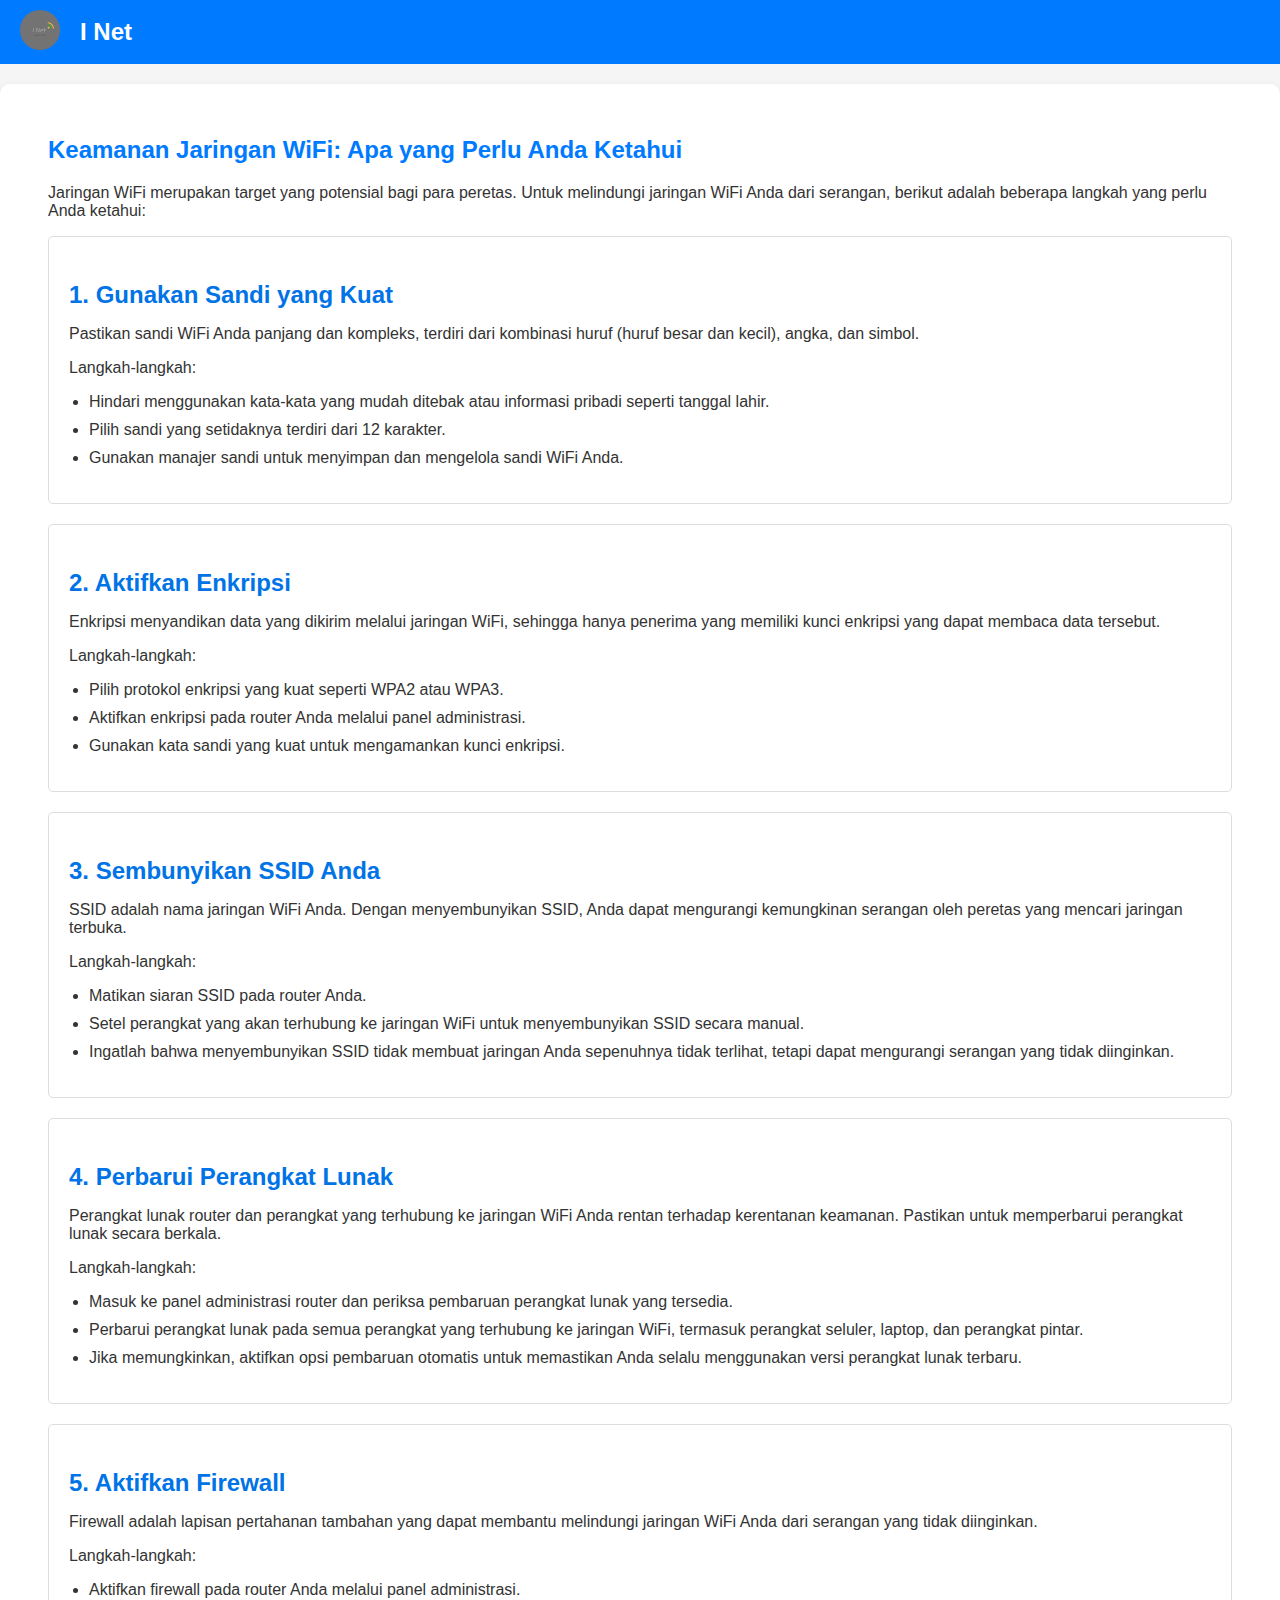
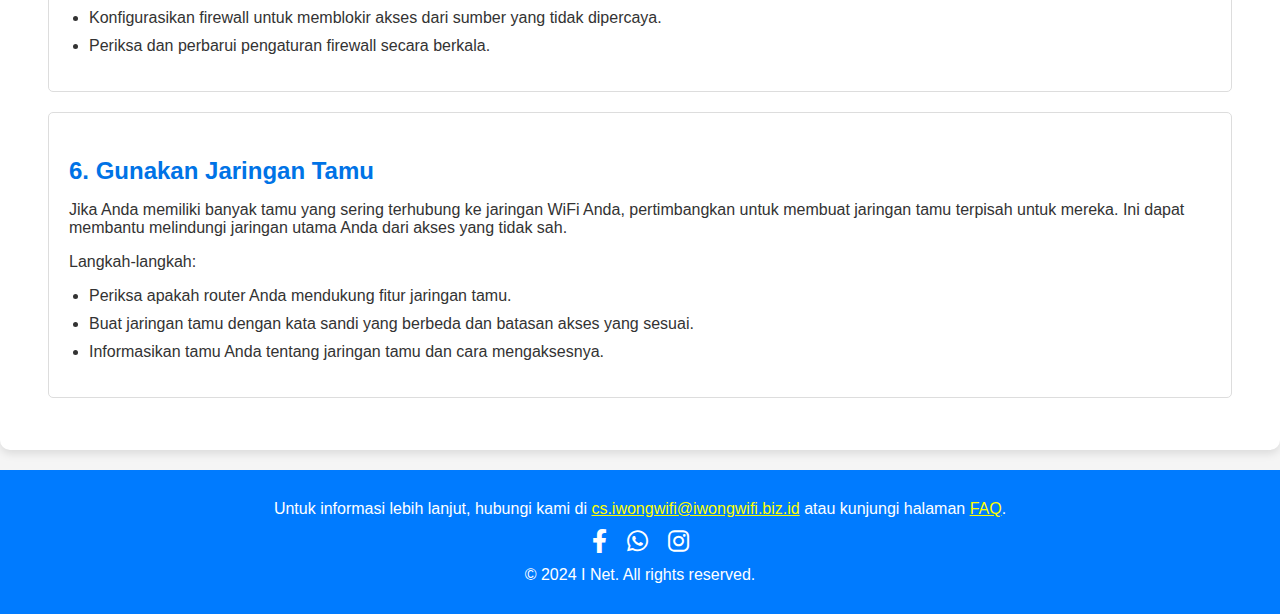
<file: keamanan_jaringan.html>
<!DOCTYPE html>
<html lang="en">
<head>
    <meta charset="UTF-8">
    <meta name="viewport" content="width=device-width, initial-scale=1.0">
    <title>Keamanan Jaringan WiFi - I Net</title>
    <link rel="stylesheet" href="assets/css/styles.css">
    <link rel="stylesheet" href="https://cdnjs.cloudflare.com/ajax/libs/font-awesome/6.0.0-beta3/css/all.min.css">
    <link rel="icon" href="assets/images/favicon.ico" type="image/x-icon">
    <link rel="shortcut icon" href="assets/images/favicon.ico" type="image/x-icon">
</head>
<body>
    <header id="header">
        <div class="logo-container">
            <a href="#" class="logo" id="logo">
                <img src="assets/images/logo.png" alt="Logo I Net">
            </a>
            <span class="site-title">I Net</span>
        </div>
        <nav id="sidebar">
            <a href="javascript:void(0)" class="close-btn" id="close-btn">&times;</a>
            <a href="index.html">Beranda</a>
            <a href="paket_layanan.html">Paket Layanan</a>
            <a href="faq.html">FAQ</a>
            <a href="kontak.html">Kontak</a>
            <a href="menu_pembayaran.html">Pembayaran</a>
        </nav>
    </header>
    
    <section id="security" class="content-section">
        <div class="container">
            <h2>Keamanan Jaringan WiFi: Apa yang Perlu Anda Ketahui</h2>
            <p>Jaringan WiFi merupakan target yang potensial bagi para peretas. Untuk melindungi jaringan WiFi Anda dari serangan, berikut adalah beberapa langkah yang perlu Anda ketahui:</p>
            
            <div class="tip">
                <h3>1. Gunakan Sandi yang Kuat</h3>
                <p>Pastikan sandi WiFi Anda panjang dan kompleks, terdiri dari kombinasi huruf (huruf besar dan kecil), angka, dan simbol.</p>
                <p>Langkah-langkah:</p>
                <ul>
                    <li>Hindari menggunakan kata-kata yang mudah ditebak atau informasi pribadi seperti tanggal lahir.</li>
                    <li>Pilih sandi yang setidaknya terdiri dari 12 karakter.</li>
                    <li>Gunakan manajer sandi untuk menyimpan dan mengelola sandi WiFi Anda.</li>
                </ul>
            </div>

            <div class="tip">
                <h3>2. Aktifkan Enkripsi</h3>
                <p>Enkripsi menyandikan data yang dikirim melalui jaringan WiFi, sehingga hanya penerima yang memiliki kunci enkripsi yang dapat membaca data tersebut.</p>
                <p>Langkah-langkah:</p>
                <ul>
                    <li>Pilih protokol enkripsi yang kuat seperti WPA2 atau WPA3.</li>
                    <li>Aktifkan enkripsi pada router Anda melalui panel administrasi.</li>
                    <li>Gunakan kata sandi yang kuat untuk mengamankan kunci enkripsi.</li>
                </ul>
            </div>

            <div class="tip">
                <h3>3. Sembunyikan SSID Anda</h3>
                <p>SSID adalah nama jaringan WiFi Anda. Dengan menyembunyikan SSID, Anda dapat mengurangi kemungkinan serangan oleh peretas yang mencari jaringan terbuka.</p>
                <p>Langkah-langkah:</p>
                <ul>
                    <li>Matikan siaran SSID pada router Anda.</li>
                    <li>Setel perangkat yang akan terhubung ke jaringan WiFi untuk menyembunyikan SSID secara manual.</li>
                    <li>Ingatlah bahwa menyembunyikan SSID tidak membuat jaringan Anda sepenuhnya tidak terlihat, tetapi dapat mengurangi serangan yang tidak diinginkan.</li>
                </ul>
            </div>

            <div class="tip">
                <h3>4. Perbarui Perangkat Lunak</h3>
                <p>Perangkat lunak router dan perangkat yang terhubung ke jaringan WiFi Anda rentan terhadap kerentanan keamanan. Pastikan untuk memperbarui perangkat lunak secara berkala.</p>
                <p>Langkah-langkah:</p>
                <ul>
                    <li>Masuk ke panel administrasi router dan periksa pembaruan perangkat lunak yang tersedia.</li>
                    <li>Perbarui perangkat lunak pada semua perangkat yang terhubung ke jaringan WiFi, termasuk perangkat seluler, laptop, dan perangkat pintar.</li>
                    <li>Jika memungkinkan, aktifkan opsi pembaruan otomatis untuk memastikan Anda selalu menggunakan versi perangkat lunak terbaru.</li>
                </ul>
            </div>

            <div class="tip">
                <h3>5. Aktifkan Firewall</h3>
                <p>Firewall adalah lapisan pertahanan tambahan yang dapat membantu melindungi jaringan WiFi Anda dari serangan yang tidak diinginkan.</p>
                <p>Langkah-langkah:</p>
                <ul>
                    <li>Aktifkan firewall pada router Anda melalui panel administrasi.</li>
                    <li>Konfigurasikan firewall untuk memblokir akses dari sumber yang tidak dipercaya.</li>
                    <li>Periksa dan perbarui pengaturan firewall secara berkala.</li>
                </ul>
            </div>

            <div class="tip">
                <h3>6. Gunakan Jaringan Tamu</h3>
                <p>Jika Anda memiliki banyak tamu yang sering terhubung ke jaringan WiFi Anda, pertimbangkan untuk membuat jaringan tamu terpisah untuk mereka. Ini dapat membantu melindungi jaringan utama Anda dari akses yang tidak sah.</p>
                <p>Langkah-langkah:</p>
                <ul>
                    <li>Periksa apakah router Anda mendukung fitur jaringan tamu.</li>
                    <li>Buat jaringan tamu dengan kata sandi yang berbeda dan batasan akses yang sesuai.</li>
                    <li>Informasikan tamu Anda tentang jaringan tamu dan cara mengaksesnya.</li>
                </ul>
            </div>
            </section>
        <div class="info-bar">
        <p>Untuk informasi lebih lanjut, hubungi kami di <a href="mailto:cs.iwongwifi@iwongwifi.biz.id">cs.iwongwifi@iwongwifi.biz.id</a> atau kunjungi halaman <a href="faq.html">FAQ</a>.</p>
        <div class="social-media">
            <a href="https://facebook.com" target="_blank" class="social-link"><i class="fab fa-facebook-f"></i></a>
            <a href="https://wa.me/message/Q4DHULLRYIW6N1" target="_blank" class="social-link"><i class="fab fa-whatsapp"></i></a>
            <a href="https://www.instagram.com/xwaaan__?igsh=eHY1ZnR0dWtpZTNq" target="_blank" class="social-link"><i class="fab fa-instagram"></i></a>
        </div>
        <p>&copy; 2024 I Net. All rights reserved.</p>
    </div>
    <script src="assets/js/index.js"></script>
</body>
</html>
</file>
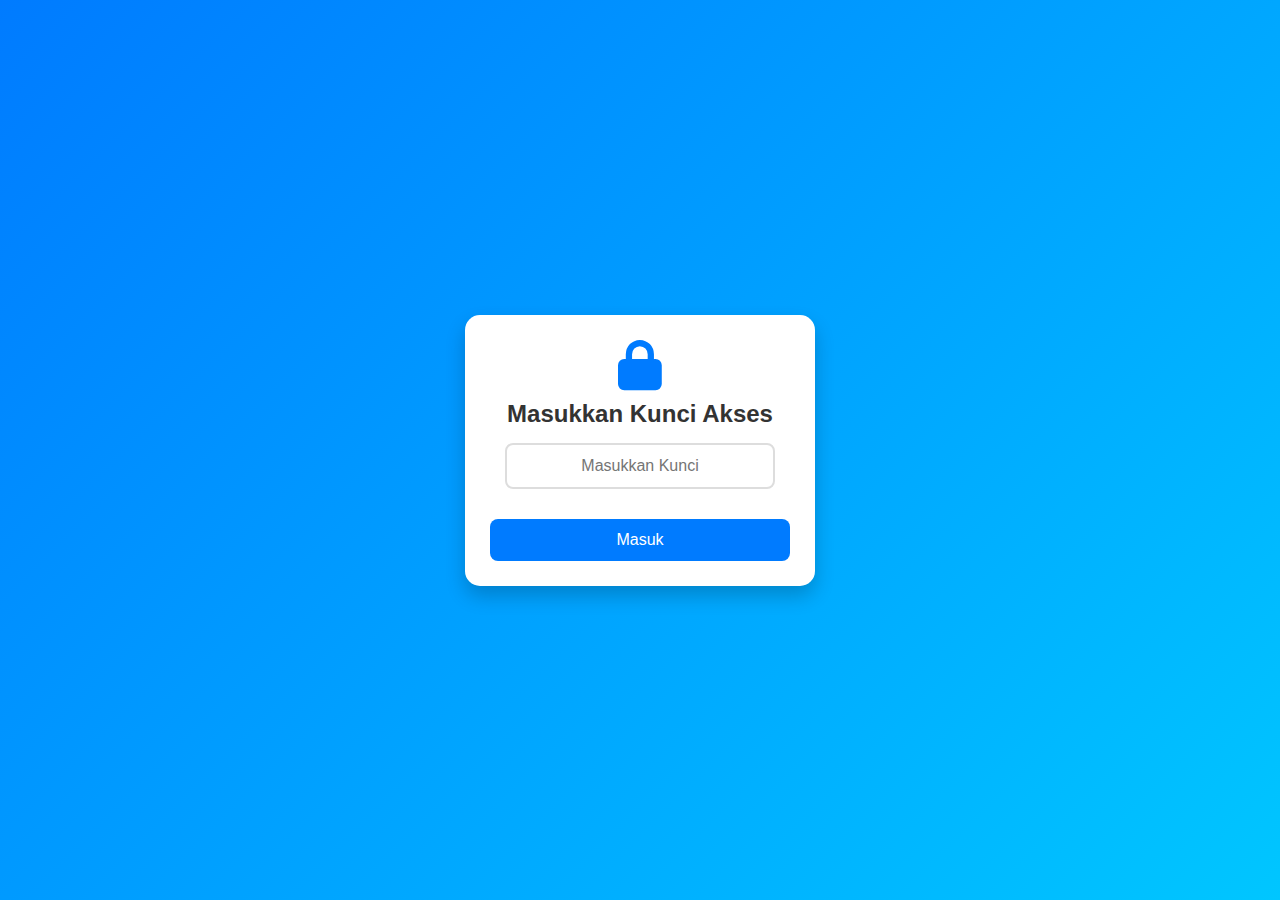
<file: kunci.html>
<!DOCTYPE html>
<html lang="id">

<head>
    <meta charset="UTF-8">
    <meta name="viewport" content="width=device-width, initial-scale=1.0">
    <title>Kunci Akses</title>
    <link rel="stylesheet" href="https://cdnjs.cloudflare.com/ajax/libs/font-awesome/6.4.2/css/all.min.css">
    <style>
        * {
            margin: 0;
            padding: 0;
            box-sizing: border-box;
            font-family: 'Poppins', sans-serif;
        }

        body {
            display: flex;
            justify-content: center;
            align-items: center;
            height: 100vh;
            background: linear-gradient(135deg, #007bff, #00c6ff);
        }

        .lock-container {
            background: white;
            padding: 25px;
            border-radius: 15px;
            box-shadow: 0px 10px 20px rgba(0, 0, 0, 0.2);
            text-align: center;
            width: 350px;
            animation: fadeIn 0.5s ease-in-out;
        }

        .lock-icon {
            font-size: 50px;
            color: #007bff;
            margin-bottom: 10px;
        }

        h2 {
            color: #333;
            margin-bottom: 15px;
        }

        .input-container {
            display: flex;
            justify-content: center;
            align-items: center;
            flex-direction: column;
            gap: 10px;
        }

        input {
            width: 90%;
            padding: 12px;
            border: 2px solid #ddd;
            border-radius: 8px;
            font-size: 16px;
            text-align: center;
            outline: none;
            transition: 0.3s;
        }

        input:focus {
            border-color: #007bff;
            box-shadow: 0 0 8px rgba(0, 123, 255, 0.3);
        }

        button {
            width: 100%;
            padding: 12px;
            background-color: #007bff;
            color: white;
            border: none;
            cursor: pointer;
            border-radius: 8px;
            font-size: 16px;
            transition: 0.3s;
        }

        button:hover {
            background-color: #0056b3;
        }

        .error-message {
            color: red;
            font-size: 14px;
            margin-top: 10px;
        }

        @keyframes fadeIn {
            from {
                opacity: 0;
                transform: scale(0.9);
            }

            to {
                opacity: 1;
                transform: scale(1);
            }
        }
    </style>
</head>

<body>
    <div class="lock-container">
        <i class="fa-solid fa-lock lock-icon"></i>
        <h2>Masukkan Kunci Akses</h2>
        <div class="input-container">
            <input type="password" id="accessKey" placeholder="Masukkan Kunci">
            <p class="error-message" id="errorMessage"></p>
            <button onclick="checkKey()">Masuk</button>
        </div>
    </div>

    <script>
        document.addEventListener("DOMContentLoaded", function () {
            // Jika user sudah login, langsung ke halaman pembayaran
            if (sessionStorage.getItem("auth") === "granted") {
                window.location.href = "menu_pembayaran.html";
            }
    
            // Tambahkan event listener untuk mendeteksi tombol Enter
            document.getElementById("accessKey").addEventListener("keypress", function (event) {
                if (event.key === "Enter") {
                    checkKey();
                }
            });
        });
    
        function checkKey() {
            const key = document.getElementById("accessKey").value;
            const correctKey = "43501478"; // Sesuaikan dengan kunci yang diinginkan
    
            if (key === correctKey) {
                sessionStorage.setItem("auth", "granted"); // Simpan di sessionStorage agar akses hilang saat browser ditutup
                window.location.href = "menu_pembayaran.html"; // Arahkan ke halaman pembayaran
            } else {
                document.getElementById("errorMessage").textContent = "Kunci salah!";
            }
        }
    </script>
    
    
</body>

</html>
</file>
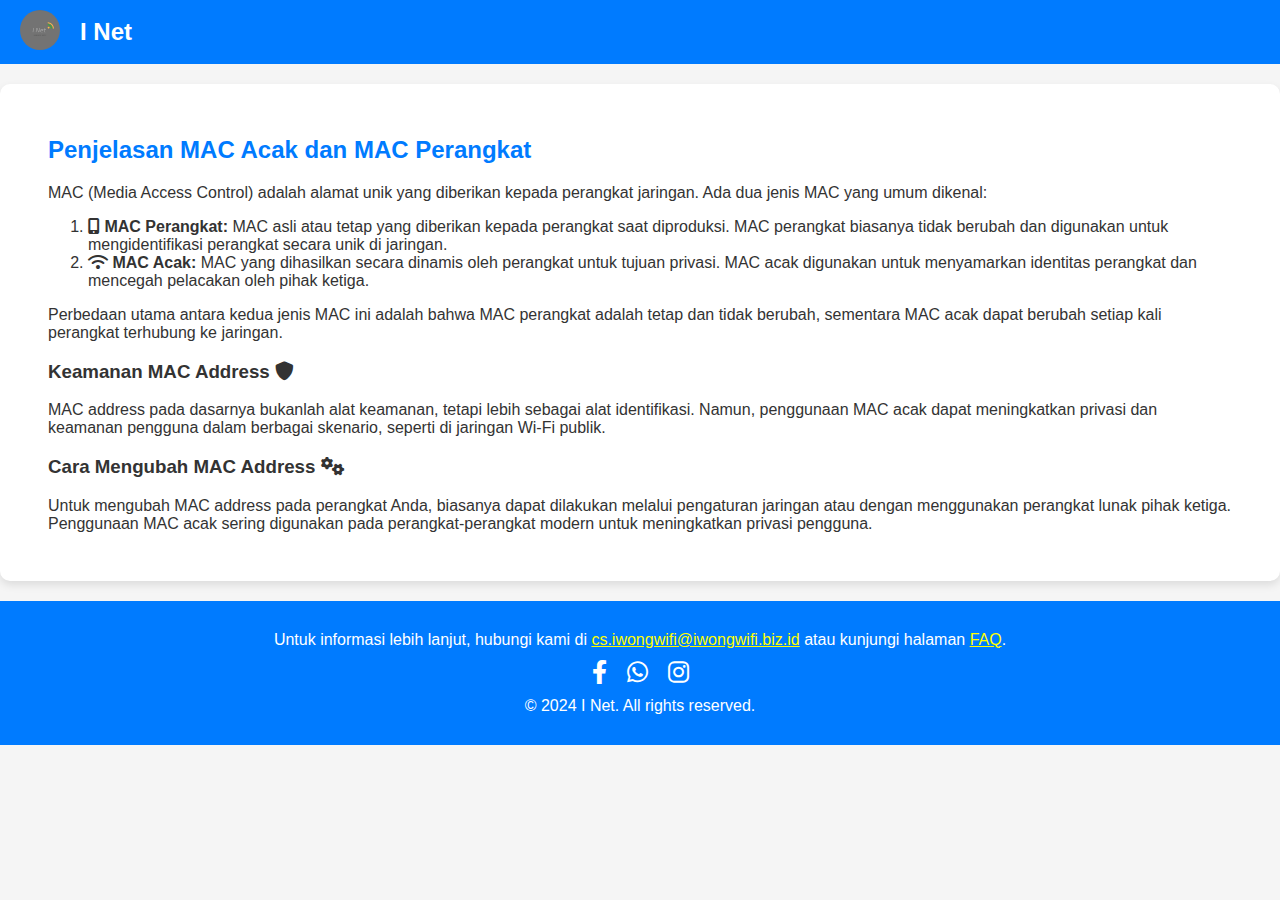
<file: penjelasan_MAC.html>
<!DOCTYPE html>
<html lang="en">
<head>
    <meta charset="UTF-8">
    <meta name="viewport" content="width=device-width, initial-scale=1.0">
    <title>Penjelasan MAC Address - I Net</title>
    <link rel="stylesheet" href="assets/css/styles.css">
    <link rel="stylesheet" href="https://cdnjs.cloudflare.com/ajax/libs/font-awesome/6.0.0-beta3/css/all.min.css">
    <!-- Font Awesome Icons -->
    <link rel="icon" href="assets/images/favicon.ico" type="image/x-icon">
    <link rel="shortcut icon" href="assets/images/favicon.ico" type="image/x-icon">
</head>
<body>
    <header id="header">
        <div class="logo-container">
            <a href="#" class="logo" id="logo">
                <img src="assets/images/logo.png" alt="Logo I Net">
            </a>
            <span class="site-title">I Net</span>
        </div>
        <nav id="sidebar">
            <a href="javascript:void(0)" class="close-btn" id="close-btn">&times;</a>
            <a href="index.html">Beranda</a>
            <a href="paket_layanan.html">Paket Layanan</a>
            <a href="faq.html">FAQ</a>
            <a href="kontak.html">Kontak</a>
            <a href="menu_pembayaran.html">Pembayaran</a>
        </nav>
    </header>
    <div class="container">
        <h2>Penjelasan MAC Acak dan MAC Perangkat</h2>
        <p>MAC (Media Access Control) adalah alamat unik yang diberikan kepada perangkat jaringan. Ada dua jenis MAC yang umum dikenal:</p>
        <ol>
            <li><strong><i class="fas fa-mobile-alt"></i> MAC Perangkat:</strong> MAC asli atau tetap yang diberikan kepada perangkat saat diproduksi. MAC perangkat biasanya tidak berubah dan digunakan untuk mengidentifikasi perangkat secara unik di jaringan.</li>
            <li><strong><i class="fas fa-wifi"></i> MAC Acak:</strong> MAC yang dihasilkan secara dinamis oleh perangkat untuk tujuan privasi. MAC acak digunakan untuk menyamarkan identitas perangkat dan mencegah pelacakan oleh pihak ketiga.</li>
        </ol>
        <p>Perbedaan utama antara kedua jenis MAC ini adalah bahwa MAC perangkat adalah tetap dan tidak berubah, sementara MAC acak dapat berubah setiap kali perangkat terhubung ke jaringan.</p>

        <h3>Keamanan MAC Address <i class="fas fa-shield-alt"></i></h3>
        <p>MAC address pada dasarnya bukanlah alat keamanan, tetapi lebih sebagai alat identifikasi. Namun, penggunaan MAC acak dapat meningkatkan privasi dan keamanan pengguna dalam berbagai skenario, seperti di jaringan Wi-Fi publik.</p>

        <h3>Cara Mengubah MAC Address <i class="fas fa-cogs"></i></h3>
        <p>Untuk mengubah MAC address pada perangkat Anda, biasanya dapat dilakukan melalui pengaturan jaringan atau dengan menggunakan perangkat lunak pihak ketiga. Penggunaan MAC acak sering digunakan pada perangkat-perangkat modern untuk meningkatkan privasi pengguna.</p>
    </div>
    <div class="info-bar">
        <div class="info-content">
            <p>Untuk informasi lebih lanjut, hubungi kami di <a href="mailto:cs.iwongwifi@iwongwifi.biz.id">cs.iwongwifi@iwongwifi.biz.id</a> atau kunjungi halaman <a href="faq.html">FAQ</a>.</p>
        </div>
        <div class="social-media">
            <a href="https://facebook.com" target="_blank" class="social-link"><i class="fab fa-facebook-f"></i></a>
            <a href="https://wa.me/message/Q4DHULLRYIW6N1" target="_blank" class="social-link"><i class="fab fa-whatsapp"></i></a>
            <a href="https://www.instagram.com/xwaaan__?igsh=eHY1ZnR0dWtpZTNq" target="_blank" class="social-link"><i class="fab fa-instagram"></i></a>
        </div>
        <p class="copyright">&copy; 2024 I Net. All rights reserved.</p>
    </div>
    <script src="assets/js/index.js"></script>
</body>
</html>
</file>
<file: assets/css/styles.css>
/* Header Styles */

body {
    font-family: Arial, sans-serif;
    margin: 0;
    padding: 0;
    overflow-x: hidden;
    overflow-y: auto; /* Menambahkan overflow-y untuk mengizinkan guliran vertikal */
    background-color: #f5f5f5;
    color: #333; /* Warna teks default konten */
}
header {
    background-color: #007bff;
    color: #fff;
    padding: 10px 20px;
    display: flex;
    align-items: center;
    justify-content: space-between;
}

.info-bar {
    background-color: #007bff;
    color: #fff;
    padding: 20px;
    text-align: center;
    margin-top: 20px; /* Mengurangi margin-top menjadi 20px */
}

.logo-container {
    display: flex;
    align-items: center;
    order: -1; /* Pindahkan logo ke kiri */
}

.logo img {
    width: 40px;
    height: 40px;
    border-radius: 50%;
    cursor: pointer;
    margin-right: 10px; /* Tambahkan margin antara logo dan judul */
}

.site-title {
    font-size: 24px;
    margin-left: 10px; /* Beri margin ke kiri */
    font-weight: bold;
}

/* Sidebar Navigation */
nav#sidebar {
    height: 100%;
    width: 0;
    position: fixed;
    top: 0;
    left: 0;
    background-color: #333;
    overflow-x: hidden;
    transition: 0.5s;
    padding-top: 60px;
    z-index: 1;
}

nav#sidebar a {
    padding: 10px 15px;
    text-decoration: none;
    font-size: 18px;
    color: #fff;
    display: block;
    transition: 0.3s;
}

nav#sidebar a:hover {
    background-color: #555;
}

nav#sidebar .close-btn {
    position: absolute;
    top: 10px;
    right: 25px;
    font-size: 36px;
    color: #fff;
    text-decoration: none;
    cursor: pointer;
}
    
/* Container Styles */
.container {
    padding: 20px;
    margin-top: 20px;
    background-color: #fff;
    border-radius: 10px;
    box-shadow: 0 4px 8px rgba(0, 0, 0, 0.1);
}

h2 {
    color: #007bff;
}

table {
    width: 100%;
    border-collapse: collapse;
    margin-bottom: 20px;
}

th, td {
    border: 1px solid #ddd;
    padding: 8px;
    text-align: left;
}

th {
    background-color: #f2f2f2;
}

/* Content Box Styles */
.content-box {
    background-color: #fff;
    border: 1px solid #ddd;
    border-radius: 10px;
    padding: 20px;
    margin-bottom: 20px;
    box-shadow: 0 4px 8px rgba(0, 0, 0, 0.1);
}

.content-box img {
    width: 100px;
    height: auto;
    border-radius: 5px;
    margin-right: 20px;
    float: left;
}

.content-details {
    overflow: hidden;
}

.content-details h2 {
    margin-top: 0;
}

.content-details p {
    margin-bottom: 0;
}

/* Unlimited Package Styles */
.unlimited {
    background-color: #f9f9f9;
    padding: 20px;
    border-radius: 10px;
    border: 1px solid #ddd;
    margin-bottom: 20px;
    text-align: center;
}

.unlimited h3 {
    margin-top: 0;
    color: #333;
}

.unlimited p {
    margin-bottom: 0;
}

/* Error Info Styling */
.error-info {
    list-style: none;
    padding: 0;
}

.error-info li {
    margin-bottom: 10px;
    display: flex;
    align-items: center;
    font-size: 16px;
}

.error-info li i {
    margin-right: 10px;
    color: #007bff;
    font-size: 18px;
}

/* Form Styles */
form {
    display: flex;
    flex-direction: column;
    width: 100%;
    max-width: 500px;
}

label {
    margin-bottom: 5px;
    font-weight: bold;
}

input, textarea {
    margin-bottom: 20px;
    padding: 10px;
    border: 1px solid #ccc;
    border-radius: 5px;
    width: 100%;
    box-sizing: border-box;
    font-size: 16px;
}

textarea {
    height: 150px;
}
input[type="submit"] {
    background-color: #007bff;
    color: #fff;
    border: none;
    cursor: pointer;
    padding: 15px 20px;
    font-size: 18px;
    border-radius: 5px;
    width: auto;
}

input[type="submit"]:hover {
    background-color: #0056b3;
}

/* Image Styling */
.container .image {
    text-align: center;
    margin-top: 20px;
}

.container .image img {
    max-width: 100%;
    height: auto;
    border-radius: 10px;
    box-shadow: 0 4px 8px rgba(0, 0, 0, 0.1);
}

/* FAQ Section */
.faq {
    width: 100%;
}

.question {
    background: #fff;
    padding: 20px;
    border-radius: 10px;
    box-shadow: 0 4px 8px rgba(0, 0, 0, 0.1);
    margin-bottom: 20px;
}

.question h3 {
    color: #007bff;
    margin-top: 0;
}

.question p {
    margin-bottom: 0;
}

/* Testimonials Styles */
.testimonials {
    background: #fff;
    padding: 2rem;
    margin: 2rem 0;
    border-radius: 10px;
    box-shadow: 0 0 10px rgba(0, 0, 0, 0.1);
}

.testimonial {
    margin-bottom: 1rem;
}

.testimonial span {
    display: block;
    margin-top: 0.5rem;
    color: #555;
    font-style: italic;
}

/* Images Styles */
.image {
    display: flex;
    justify-content: center;
}

.images {
    margin-top: 40px;
    text-align: center;
}

.images img {
    width: 150px;
    height: 150px;
    margin-right: 10px;
    border-radius: 5px;
}
.quick-help button {
            display: block;
            width: 100%;
            padding: 15px;
            margin: 10px 0;
            background: #50b3a2;
            color: #fff;
            border: none;
            border-radius: 5px;
            font-size: 18px;
            cursor: pointer;
            transition: background 0.3s;
        }
        .quick-help button:hover {
            background: #429089;
        }

/* Download link styling */
.download-link {
    display: flex;
    justify-content: center;
    margin-top: 20px;
}

.download-link a {
    display: inline-block;
    padding: 10px 20px;
    margin: 0 10px;
    text-decoration: none;
    color: #fff;
    background-color: #007bff;
    border-radius: 5px;
    transition: background-color 0.3s;
}

.download-link a:hover {
    background-color: #0056b3;
}

/* The Modal (background) */
.modal {
    display: none;
    position: fixed;
    z-index: 1;
    padding-top: 100px;
    left: 0;
    top: 0;
    width: 100%;
    height: 100%;
    overflow: auto;
    background-color: rgb(0,0,0);
    background-color: rgba(0,0,0,0.9);
}

/* Modal Content (image) */
.modal-content {
    margin: auto;
    display: block;
    width: 80%;
    max-width: 700px;
}
.modal-overlay {
    position: fixed;
    top: 0;
    left: 0;
    width: 100%;
    height: 100%;
    background-color: rgba(0, 0, 0, 0.5);
}

/* Caption of Modal Image */
#caption {
    margin: auto;
    display: block;
    width: 100%;
    max-width: 700px;
    text-align: center;
    color: #ccc;
    padding: 10px 0;
    height: 150px;
}

/* Add Animation - Zoom in the Modal */
.modal-content, #caption { 
    animation-name: zoom;
    animation-duration: 0.6s;
}

@keyframes zoom {
    from {transform: scale(0)} 
    to {transform: scale(1)}
}

/* The Close Button */
.close {
    position: absolute;
    top: 50px;
    right: 50px;
    color: #f1f1f1;
    font-size: 40px;
    font-weight: bold;
    transition: 0.3s;
}

/* Package Section */
.packages {
    display: flex;
    justify-content: center;
    align-items: center;
    flex-wrap: wrap;
    gap: 1.5rem;
}

.package {
    position: relative;
    top: -10px;
    background: #fff;
    padding: 2rem;
    margin: 1rem;
    border-radius: 10px;
    box-shadow: 0 4px 8px rgba(0,0,0,0.1);
    flex: 1 1 30%;
    max-width: 30%;
    text-align: center;
    transition: transform 0.3s, box-shadow 0.3s;
    display: flex;
    flex-direction: column;
    justify-content: center;
    align-items: center;
}

.package:hover {
    transform: translateY(-10px);
    box-shadow: 0 8px 16px rgba(0,0,0,0.2);
}

.package i {
    font-size: 3rem; /* Sedikit memperbesar ikon */
    color: #0066cc;
    margin-bottom: 0.5rem; /* Perkecil jarak antara ikon dan judul */
    text-align: center; /* Posisikan ikon ke tengah */
}

.package h3 {
    margin-top: 0; /* Menghapus margin atas */
    margin-bottom: 0.5rem; /* Perkecil jarak antara judul dan konten */
    font-size: 1.5rem; /* Sedikit memperbesar judul */
    color: #0066cc;
}

.tip {
    background-color: white;
    border: 1px solid #ddd;
    border-radius: 5px;
    padding: 20px;
    margin-bottom: 20px;
}

.tip h3 {
    font-size: 24px;
    color: #0073e6;
    margin-bottom: 10px;
}

.tip ul {
    list-style: disc;
    padding-left: 20px;
}

.tip ul li {
    margin-bottom: 10px;
}


/* Info Bar Styles */
.info-bar {
    background-color: #007bff;
    color: #fff;
    padding: 10px 20px;
    display: flex;
    align-items: center;
    justify-content: space-between;
    flex-direction: column;
    text-align: center;
}

.info-bar p {
    margin: 10px 0;
    color: #fff; /* Ensure text is white */
}

.info-bar a {
    color: #ff0;
    text-decoration: underline;
}

.info-bar .social-media {
    display: flex;
    align-items: center;
    justify-content: center;
}

.info-bar .social-link {
    color: #fff;
    margin: 0 10px;
    text-decoration: none;
    font-size: 24px;
    transition: color 0.3s;
}

.info-bar .social-link:hover {
    color: #ff0;
}

/* Additional Info Section */
.additional-info {
    background: #fff;
    padding: 20px;
    border-radius: 10px;
    box-shadow: 0 4px 8px rgba(0, 0, 0, 0.1);
    margin-top: 20px;
}

.additional-info h3 {
    color: #007bff;
    margin-bottom: 10px;
}

.additional-info ul {
    list-style: none;
    padding: 0;
}

.additional-info ul li {
    display: flex;
    align-items: center;
    margin-bottom: 10px;
}

.additional-info ul li i {
    margin-right: 10px;
    color: #007bff;
}
/* Responsive Google Maps */
.map-container {
    position: relative;
    overflow: hidden;
    width: 100%;
    padding-top: 56.25%; /* Aspect ratio 16:9 */
}

.map-container iframe {
    position: absolute;
    top: 0;
    left: 0;
    width: 100%;
    height: 100%;
}


/* Mobile Menu Button */
.menu-btn {
    display: none;
    font-size: 24px;
    color: #fff;
    cursor: pointer;
}

/* Mobile Menu Button */
.menu-btn {
    display: flex;
    align-items: center;
    justify-content: center;
    background-color: #007bff;
    width: 40px;
    height: 40px;
    border-radius: 50%;
    position: fixed;
    top: 20px;
    right: 20px;
    z-index: 1000;
}

.menu-btn i {
    color: #fff;
}

/* Show Sidebar */
.show-sidebar #sidebar {
    width: 250px;
}

/* Main Content Adjustment */
.main-content {
    margin-left: 250px; /* Adjust for sidebar width */
}

/* Ensure Responsiveness */
@media only screen and (min-width: 769px) {
    .menu-btn {
        display: none; /* Hide menu button on larger screens */
    }

    /* Sidebar Navigation */
    nav#sidebar {
        width: 250px;
    }

    .container {
        padding: 2rem 3rem; /* Increase padding for larger screens */
    }

    /* Header Styles */
    header {
        padding: 10px 20px;
        display: flex;
        align-items: center;
        justify-content: space-between;
    }
    .info-bar {
        padding: 20px 40px; /* Increase padding for larger screens */
    }

    /* Content Box Styles */
    .content-box {
        padding: 40px; /* Increase padding for larger screens */
    }

    /* Unlimited Package Styles */
    .unlimited {
        padding: 40px; /* Increase padding for larger screens */
    }

    /* Error Info Styling */
    .error-info li {
        font-size: 18px; /* Increase font size for larger screens */
    }

    /* Form Styling */
    form {
        max-width: 800px; /* Increase max-width for larger screens */
    }

    /* Images Styles */
    .images img {
        width: 200px; /* Increase image size for larger screens */
        height: 200px;
    }

    /* FAQ Section */
    .faq {
        padding: 0 40px; /* Increase padding for larger screens */
    }

    /* Testimonials Styles */
    .testimonials {
        padding: 4rem; /* Increase padding for larger screens */
    }

    /* Additional Info Section */
    .additional-info {
        padding: 40px; /* Increase padding for larger screens */
    }
}
</file>
